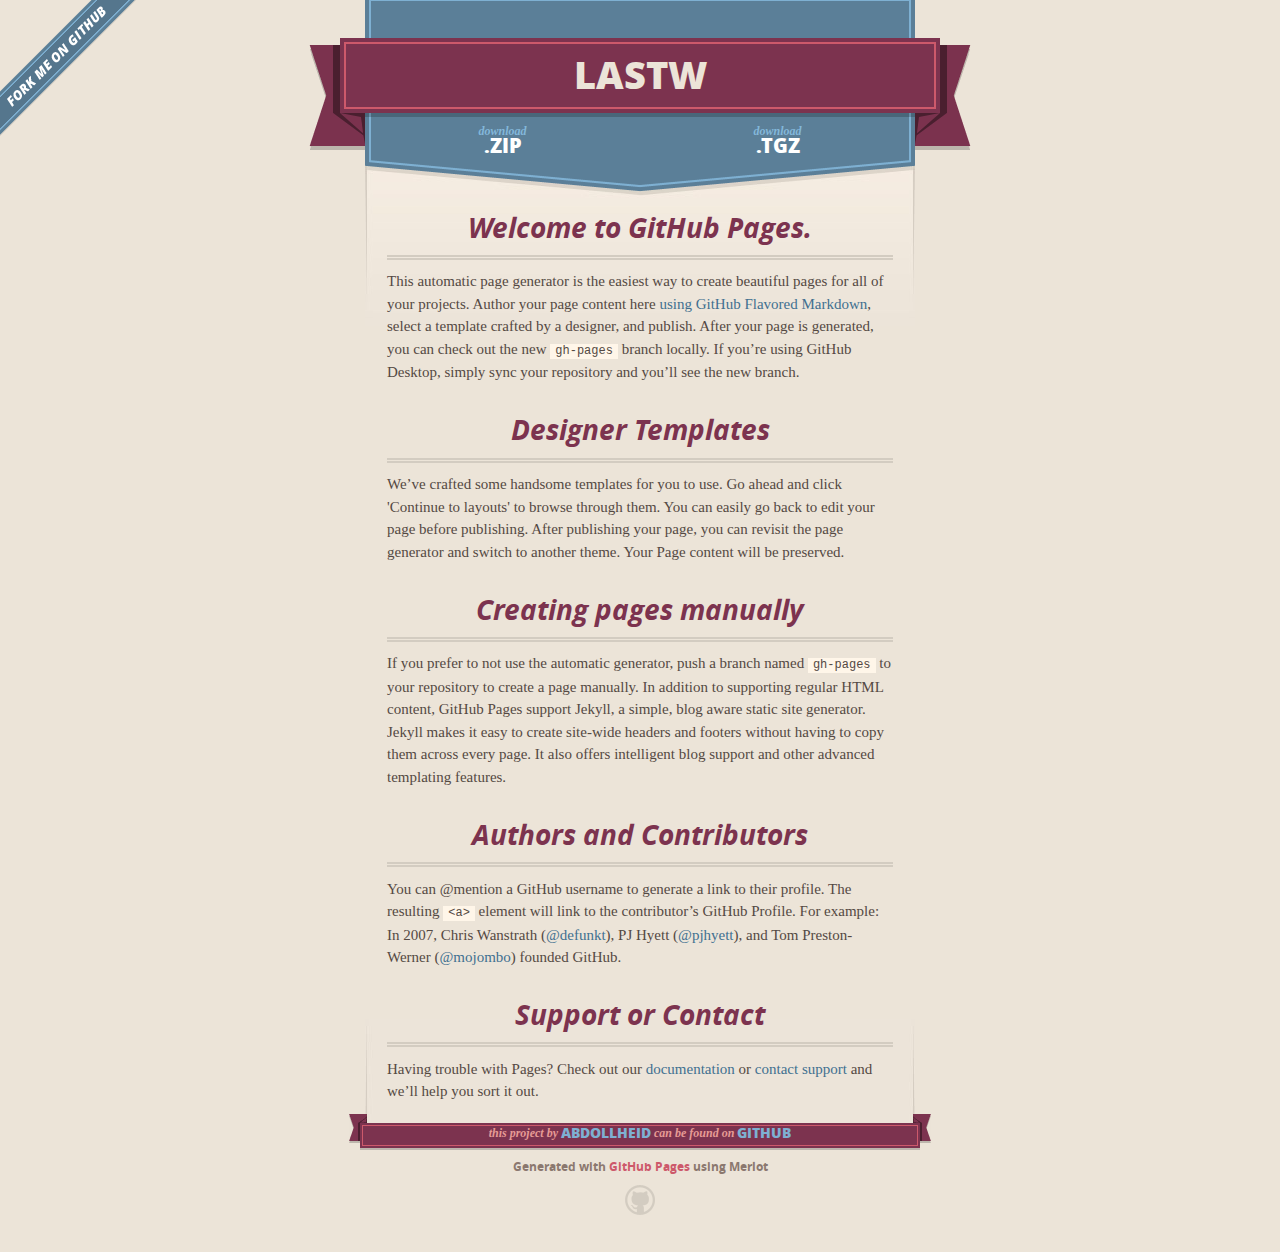
<file: index.html>
<!DOCTYPE html>
<html>
  <head>
    <meta charset='utf-8'>
    <meta http-equiv="X-UA-Compatible" content="chrome=1">
    <meta name="viewport" content="width=640">

    <link rel="stylesheet" href="stylesheets/core.css" media="screen">
    <link rel="stylesheet" href="stylesheets/mobile.css" media="handheld, only screen and (max-device-width:640px)">
    <link rel="stylesheet" href="stylesheets/github-light.css">

    <script type="text/javascript" src="javascripts/modernizr.js"></script>
    <script type="text/javascript" src="https://ajax.googleapis.com/ajax/libs/jquery/1.7.1/jquery.min.js"></script>
    <script type="text/javascript" src="javascripts/headsmart.min.js"></script>
    <script type="text/javascript">
      $(document).ready(function () {
        $('#main_content').headsmart()
      })
    </script>
    <title>lastW by abdollheid</title>
  </head>

  <body>
    <a id="forkme_banner" href="https://github.com/abdollheid/website">View on GitHub</a>
    <div class="shell">

      <header>
        <span class="ribbon-outer">
          <span class="ribbon-inner">
            <h1>lastW</h1>
            <h2></h2>
          </span>
          <span class="left-tail"></span>
          <span class="right-tail"></span>
        </span>
      </header>

      <section id="downloads">
        <span class="inner">
          <a href="https://github.com/abdollheid/website/zipball/master" class="zip"><em>download</em> .ZIP</a><a href="https://github.com/abdollheid/website/tarball/master" class="tgz"><em>download</em> .TGZ</a>
        </span>
      </section>


      <span class="banner-fix"></span>


      <section id="main_content">
        <h3>
<a id="welcome-to-github-pages" class="anchor" href="#welcome-to-github-pages" aria-hidden="true"><span aria-hidden="true" class="octicon octicon-link"></span></a>Welcome to GitHub Pages.</h3>

<p>This automatic page generator is the easiest way to create beautiful pages for all of your projects. Author your page content here <a href="https://guides.github.com/features/mastering-markdown/">using GitHub Flavored Markdown</a>, select a template crafted by a designer, and publish. After your page is generated, you can check out the new <code>gh-pages</code> branch locally. If you’re using GitHub Desktop, simply sync your repository and you’ll see the new branch.</p>

<h3>
<a id="designer-templates" class="anchor" href="#designer-templates" aria-hidden="true"><span aria-hidden="true" class="octicon octicon-link"></span></a>Designer Templates</h3>

<p>We’ve crafted some handsome templates for you to use. Go ahead and click 'Continue to layouts' to browse through them. You can easily go back to edit your page before publishing. After publishing your page, you can revisit the page generator and switch to another theme. Your Page content will be preserved.</p>

<h3>
<a id="creating-pages-manually" class="anchor" href="#creating-pages-manually" aria-hidden="true"><span aria-hidden="true" class="octicon octicon-link"></span></a>Creating pages manually</h3>

<p>If you prefer to not use the automatic generator, push a branch named <code>gh-pages</code> to your repository to create a page manually. In addition to supporting regular HTML content, GitHub Pages support Jekyll, a simple, blog aware static site generator. Jekyll makes it easy to create site-wide headers and footers without having to copy them across every page. It also offers intelligent blog support and other advanced templating features.</p>

<h3>
<a id="authors-and-contributors" class="anchor" href="#authors-and-contributors" aria-hidden="true"><span aria-hidden="true" class="octicon octicon-link"></span></a>Authors and Contributors</h3>

<p>You can @mention a GitHub username to generate a link to their profile. The resulting <code>&lt;a&gt;</code> element will link to the contributor’s GitHub Profile. For example: In 2007, Chris Wanstrath (<a href="https://github.com/defunkt" class="user-mention">@defunkt</a>), PJ Hyett (<a href="https://github.com/pjhyett" class="user-mention">@pjhyett</a>), and Tom Preston-Werner (<a href="https://github.com/mojombo" class="user-mention">@mojombo</a>) founded GitHub.</p>

<h3>
<a id="support-or-contact" class="anchor" href="#support-or-contact" aria-hidden="true"><span aria-hidden="true" class="octicon octicon-link"></span></a>Support or Contact</h3>

<p>Having trouble with Pages? Check out our <a href="https://help.github.com/pages">documentation</a> or <a href="https://github.com/contact">contact support</a> and we’ll help you sort it out.</p>
      </section>

      <footer>
        <span class="ribbon-outer">
          <span class="ribbon-inner">
            <p>this project by <a href="https://github.com/abdollheid">abdollheid</a> can be found on <a href="https://github.com/abdollheid/website">GitHub</a></p>
          </span>
          <span class="left-tail"></span>
          <span class="right-tail"></span>
        </span>
        <p>Generated with <a href="https://pages.github.com">GitHub Pages</a> using Merlot</p>
        <span class="octocat"></span>
      </footer>

    </div>

    
  </body>
</html>
</file>
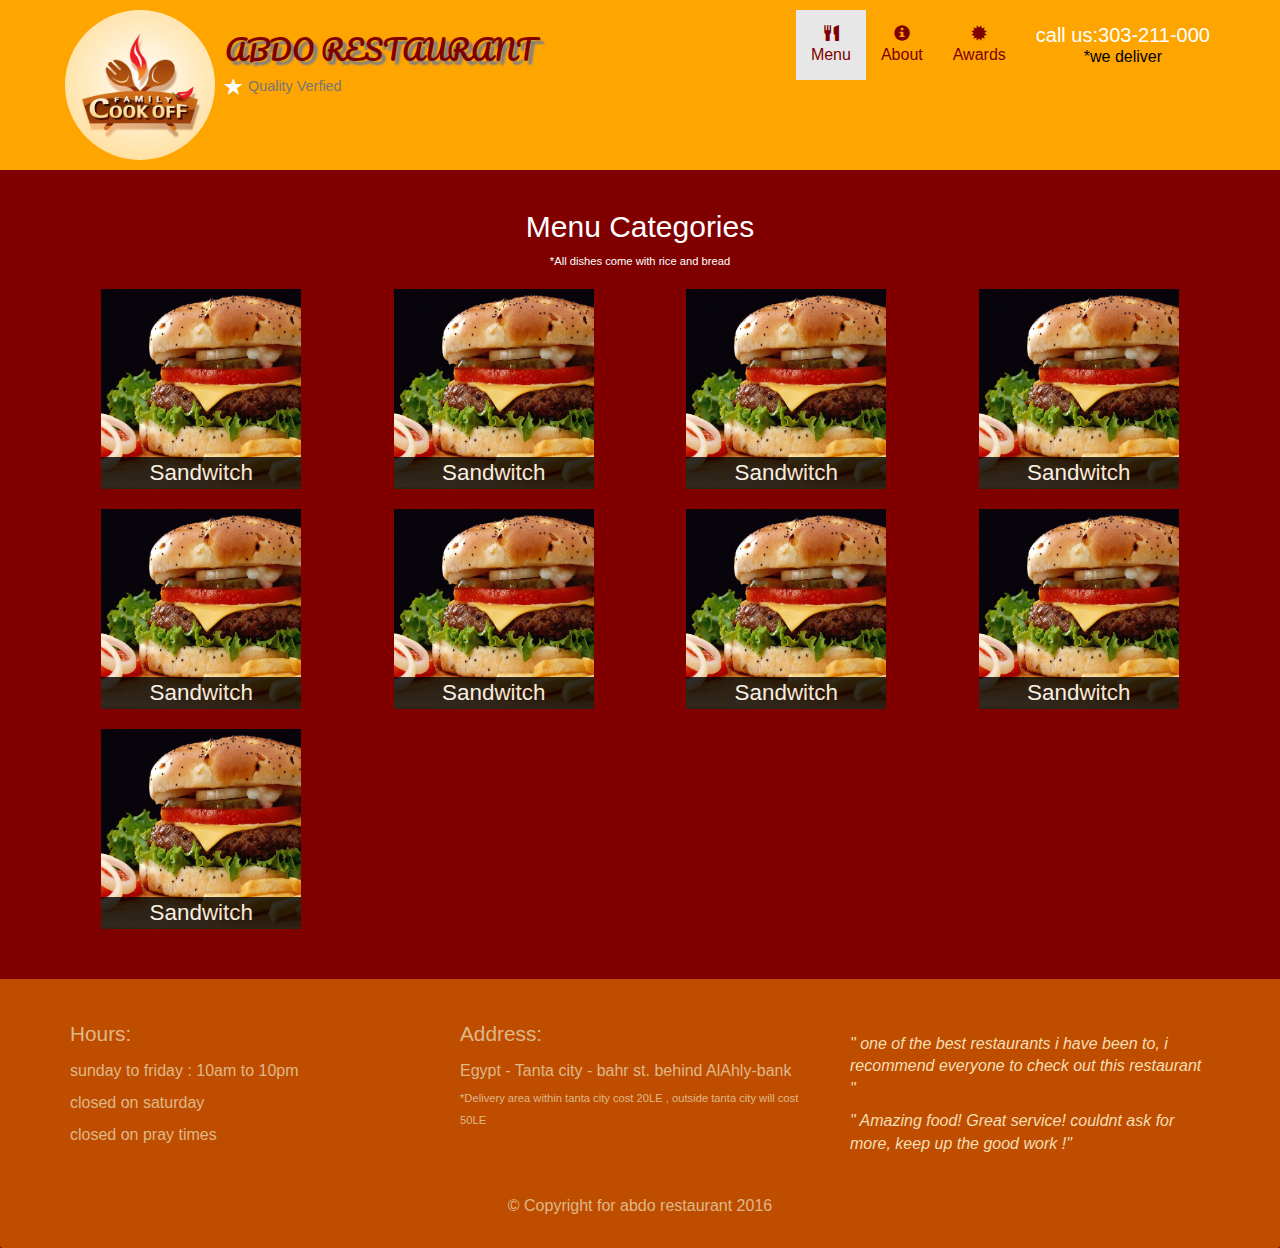
<file: menu.html>
<!DOCTYPE html>
<html lang="en">
    
    <head>
        <meta charset="utf-8">
        <meta http-equiv="X-UA-Compatible" content="IE=edge">
        <title>Abdo</title>
        <link rel="icon" href="screenshots/logo.jpg">
        <meta name="viewport" content="width=device-width , initial-scale=1">
        <link rel="stylesheet" href="css/bootstrap.min.css">
        <link rel="stylesheet" href="main.css">
        <link href="https://fonts.googleapis.com/css?family=Pacifico" rel="stylesheet">
        <link href="https://fonts.googleapis.com/css?family=Indie+Flower" rel="stylesheet">
    </head>
    <body>
       <header>
           <nav id="header-nav" class="navbar navbar-default">
               <div class="container">
               
               <div class="navbar-header">
                  <a href="index.html" class="visible-md visible-lg  pull-left">
                   <div id="website-logo" alt="logo">
                      
                   </div>
                   </a>
                   <div class="navbar-brand">
                       <a href="index.html">
                       <h1>abdo restaurant</h1></a>
                       <p><span id="star" class="glyphicon glyphicon-star" aria-hidden="true" alt="star"></span> <span id="verfied">Quality Verfied</span> </p>
                   
                   </div>
                    <button type="button" class="navbar-toggle collapsed" data-toggle="collapse" data-target="#collapsable-nav" aria-expanded="false">
                       <span class="sr-only">Toggle navigation</span>
                       <span class="icon-bar"></span>
                       <span class="icon-bar"></span>
                       <span class="icon-bar"></span>
                       <span class="icon-bar"></span>
                   </button>
                </div> 
                  <div id="collapsable-nav" class="collapse navbar-collapse">
                   <ul id="nav-list" class="nav navbar-nav navbar-right">
                        <li class="visible-xs " >
                         <a href="index.html">
                       <span class="glyphicon glyphicon-home" aria-hidden="true"></span>
                         <br class="hidden-xs">Home</a>
                       </li>
                     <li class="active">
                         <a href="menu.html">
                       <span class="glyphicon glyphicon-cutlery" aria-hidden="true"></span>
                         <br class="hidden-xs">Menu</a>
                       </li>
                       <li>
                           <a href="#">
                       <span class="glyphicon glyphicon-info-sign" aria-hidden="true"></span>
                         <br class="hidden-xs"> About
                       </a>
                       </li>
                       <li>
                           <a  href="#">
                       <span id="award" class="glyphicon glyphicon-certificate" aria-hidden="true"></span>
                         <br class="hidden-xs">Awards
                       </a>
                       </li>
                       <li id="phone" class="hidden-xs">
                       <a href="tel:333-333-333">
                          <span id="telephone"> call us:303-211-000</span><br><span id="we-deliver">*we deliver</span></a>
                       </li>
                      
                      </ul>
                   
                   
                   </div>
                  
               </div>
           
           
           </nav>
       
        
        </header>
        <div id="telephone-for-xs" class="visible-xs">
            <a class="btn" href="tel:333-333-333"><span class="glyphicon glyphicon-earphone" aria-hidden="true"></span>call us:303-211-000</a>
            </div>
        <div id="we-deliver-for-xs" class="visible-xs">
        <p>*we deliver</p>
        </div>
        
   
        <div id="main-content" class="container">
        
            <h2 id="menu-categories-title" class="text-center">Menu Categories</h2>
       
            <p id="h2-note" class="text-center">*All dishes come with rice and bread</p>
        
            <div id="menu-row" class="row">
           
                
            
                <a href="single-categoty.html">
               
                    <div id="an-item" class="col-md-3 col-sm-4 col-xs-6 col-xxs-12">
                      <div id="inner-item">
                          
                          <img src="screenshots/burger-sandwitch.jpg" width="200" height="200" alt="burger">
                          <span>Sandwitch</span>
                        
                          </div>
                            
                    </div>
                </a>
             
                <a href="single-categoty.html">
               
                    <div id="an-item" class="col-md-3 col-sm-4 col-xs-6 col-xxs-12">
                      <div id="inner-item">
                          
                          <img src="screenshots/burger-sandwitch.jpg" width="200" height="200" alt="burger">
                          <span>Sandwitch</span>
                        
                          </div>
                            
                    </div>
                </a>
                
                <a href="single-categoty.html">
               
                    <div id="an-item" class="col-md-3 col-sm-4 col-xs-6 col-xxs-12">
                      <div id="inner-item">
                          
                          <img src="screenshots/burger-sandwitch.jpg" width="200" height="200" alt="burger">
                          <span>Sandwitch</span>
                        
                          </div>
                            
                    </div>
                </a>
                
                <a href="single-categoty.html">
               
                    <div id="an-item" class="col-md-3 col-sm-4 col-xs-6 col-xxs-12">
                      <div id="inner-item">
                          
                          <img src="screenshots/burger-sandwitch.jpg" width="200" height="200" alt="burger">
                          <span>Sandwitch</span>
                        
                          </div>
                            
                    </div>
                </a>
                
                <a href="single-categoty.html">
               
                    <div id="an-item" class="col-md-3 col-sm-4 col-xs-6 col-xxs-12">
                      <div id="inner-item">
                          
                          <img src="screenshots/burger-sandwitch.jpg" width="200" height="200" alt="burger">
                          <span>Sandwitch</span>
                        
                          </div>
                            
                    </div>
                </a>
                
                <a href="single-categoty.html">
               
                    <div id="an-item" class="col-md-3 col-sm-4 col-xs-6 col-xxs-12">
                      <div id="inner-item">
                          
                          <img src="screenshots/burger-sandwitch.jpg" width="200" height="200" alt="burger">
                          <span>Sandwitch</span>
                        
                          </div>
                            
                    </div>
                </a>
                
                <a href="single-categoty.html">
               
                    <div id="an-item" class="col-md-3 col-sm-4 col-xs-6 col-xxs-12">
                      <div id="inner-item">
                          
                          <img src="screenshots/burger-sandwitch.jpg" width="200" height="200" alt="burger">
                          <span>Sandwitch</span>
                        
                          </div>
                            
                    </div>
                </a>
                
                <a href="single-categoty.html">
               
                    <div id="an-item" class="col-md-3 col-sm-4 col-xs-6 col-xxs-12">
                      <div id="inner-item">
                          
                          <img src="screenshots/burger-sandwitch.jpg" width="200" height="200" alt="burger">
                          <span>Sandwitch</span>
                        
                          </div>
                            
                    </div>
                </a>
                
                <a href="single-categoty.html">
               
                    <div id="an-item" class="col-md-3 col-sm-4 col-xs-6 col-xxs-12">
                      <div id="inner-item">
                          
                          <img src="screenshots/burger-sandwitch.jpg" width="200" height="200" alt="burger">
                          <span>Sandwitch</span>
                        
                          </div>
                            
                    </div>
                </a>
               
            </div>
            
        </div>
        
        
        
        
        
       
        <footer class="panel-footer">
            <div class="container">
                <div class="row">
            
                <section id="hours"  class="col-sm-4">
                    <span> Hours:</span><br>
                    sunday to friday : 10am to 10pm<br>
                    closed on saturday<br>
                    closed on pray times
                    <hr class="visible-xs">
                    
                    
            
                </section>
                
                
                <section id="address" class="col-sm-4">
                    <span> Address:</span><br>
                    Egypt - Tanta  city - bahr st.
                    behind AlAhly-bank 
                    <p>*Delivery area within tanta city cost 20LE , outside tanta city will cost 50LE </p>
                    <hr class="visible-xs">
                </section>
                
                
                <section id="customer-opnions" class="col-sm-4">
                    <p> " one of the best restaurants i have been to,  i recommend everyone to check out this restaurant " </p>
                    <p>" Amazing food! Great service! couldnt ask for more, keep up the good work !"</p>
                </section>
                
                
            </div>
            </div>
            <div id="copyright" class="text-center">&copy; Copyright for abdo restaurant 2016   </div>
            
        </footer> 
         
      
        <script src="js/jquery-3.1.0.min.js"></script>
          <script src="js/bootstrap.min.js"></script>
    
      </body>
</html>
</file>
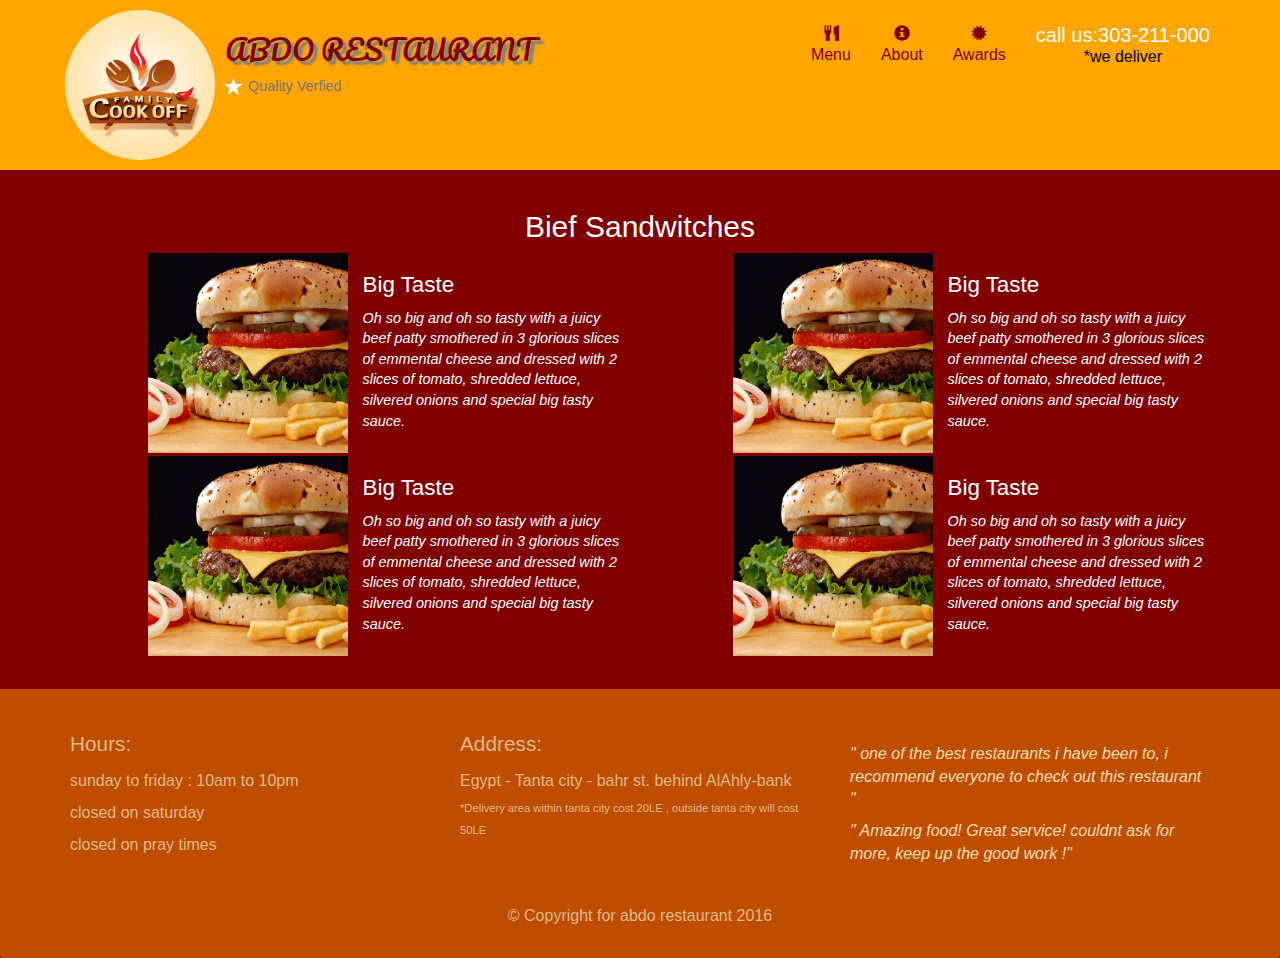
<file: single-categoty.html>
<!DOCTYPE html>
<html lang="en">
    
    <head>
        <meta charset="utf-8">
        <meta http-equiv="X-UA-Compatible" content="IE=edge">
        <title>Abdo</title>
        <link rel="icon" href="screenshots/logo.jpg">
        <meta name="viewport" content="width=device-width , intial-scale=1">
        <link rel="stylesheet" href="css/bootstrap.min.css">
        <link rel="stylesheet" href="main.css">
        <link href="https://fonts.googleapis.com/css?family=Pacifico" rel="stylesheet">
        <link href="https://fonts.googleapis.com/css?family=Indie+Flower" rel="stylesheet">
    </head>
    <body>
       <header>
           <nav id="header-nav" class="navbar navbar-default">
               <div class="container">
               
               <div class="navbar-header">
                  <a href="index.html" class="visible-md visible-lg  pull-left">
                   <div id="website-logo" alt="logo">
                      
                   </div>
                   </a>
                   <div class="navbar-brand">
                       <a href="index.html">
                       <h1>abdo restaurant</h1></a>
                       <p><span id="star" class="glyphicon glyphicon-star" aria-hidden="true" alt="star"></span> <span id="verfied">Quality Verfied</span> </p>
                   
                   </div>
                    <button type="button" class="navbar-toggle collapsed" data-toggle="collapse" data-target="#collapsable-nav" aria-expanded="false">
                       <span class="sr-only">Toggle navigation</span>
                       <span class="icon-bar"></span>
                       <span class="icon-bar"></span>
                       <span class="icon-bar"></span>
                       <span class="icon-bar"></span>
                   </button>
                </div> 
                  <div id="collapsable-nav" class="collapse navbar-collapse">
                   <ul id="nav-list" class="nav navbar-nav navbar-right">
                        <li class="visible-xs " >
                         <a href="index.html">
                       <span class="glyphicon glyphicon-home" aria-hidden="true"></span>
                         <br class="hidden-xs">Home</a>
                       </li>
                     <li>
                         <a href="menu.html">
                       <span class="glyphicon glyphicon-cutlery" aria-hidden="true"></span>
                         <br class="hidden-xs">Menu</a>
                       </li>
                       <li>
                           <a href="#">
                       <span class="glyphicon glyphicon-info-sign" aria-hidden="true"></span>
                         <br class="hidden-xs"> About
                       </a>
                       </li>
                       <li>
                           <a  href="#">
                       <span id="award" class="glyphicon glyphicon-certificate" aria-hidden="true"></span>
                         <br class="hidden-xs">Awards
                       </a>
                       </li>
                       <li id="phone" class="hidden-xs">
                       <a href="tel:333-333-333">
                          <span id="telephone"> call us:303-211-000</span><br><span id="we-deliver">*we deliver</span></a>
                       </li>
                      
                      </ul>
                   
                   
                   </div>
                  
               </div>
           
           
           </nav>
       
        
        </header>
        <div id="telephone-for-xs" class="visible-xs">
            <a class="btn" href="tel:333-333-333"><span class="glyphicon glyphicon-earphone" aria-hidden="true"></span>call us:303-211-000</a>
            </div>
        <div id="we-deliver-for-xs" class="visible-xs">
        <p>*we deliver</p>
        </div>
        
        <div id="main-content" class="container">
            <h2  class="text-center">Bief Sandwitches</h2>
            <div id="row" class="row">
                <div id="out-holder" class="col-md-6">
                    <div id="row" class="row">
                       <div id="inner-holder-image"  class="col-md-6 col-sm-4">
                          <div id="image-holder">
                           <img src="screenshots/burger-sandwitch.jpg" width="200" height="200" alt="burger-sandwitch">      
                           </div>
                        
                        </div>
                        <div id="inner-holder-text" class="col-md-6 col-sm-8">
                        
                        <h3>Big Taste</h3>
                        <p>Oh so big and oh so tasty with a juicy beef patty smothered in 3 glorious slices of emmental cheese and dressed with 2 slices of tomato, shredded lettuce, silvered onions and special big tasty sauce. </p>
                        </div>
                        
                    </div>
                      <div>
                 <span id="hr" class="visible-xs"><hr></span>
                        </div>
                
                </div>
                <div id="out-holder" class="col-md-6">
                     <div id="row"  class="row">
                       <div id="inner-holder-image"  class="col-md-6 col-sm-4">
                          <div id="image-holder">
                           <img src="screenshots/burger-sandwitch.jpg" width="200" height="200" alt="burger-sandwitch">      
                           </div>
                        
                        </div>
                        <div id="inner-holder-text" class="col-md-6 col-sm-8">
                        
                        <h3>Big Taste</h3>
                        <p>Oh so big and oh so tasty with a juicy beef patty smothered in 3 glorious slices of emmental cheese and dressed with 2 slices of tomato, shredded lettuce, silvered onions and special big tasty sauce. </p>
                        </div>
                        
                    </div>
                <div>
                 <span id="hr" class="visible-xs"><hr></span>
                        </div>
                </div>
            
            
            </div>
            
             <div id="row" class="row">
                <div id="out-holder" class="col-md-6">
                    <div id="row" class="row">
                       <div id="inner-holder-image"  class="col-md-6 col-sm-4">
                          <div id="image-holder">
                           <img src="screenshots/burger-sandwitch.jpg" width="200" height="200" alt="burger-sandwitch">      
                           </div>
                        
                        </div>
                        <div id="inner-holder-text" class="col-md-6 col-sm-8">
                        
                        <h3>Big Taste</h3>
                        <p>Oh so big and oh so tasty with a juicy beef patty smothered in 3 glorious slices of emmental cheese and dressed with 2 slices of tomato, shredded lettuce, silvered onions and special big tasty sauce. </p>
                        </div>
                        
                    </div>
                        
                 <div>
                 <span id="hr" class="visible-xs"><hr></span>
                        </div>
                </div>
                <div id="out-holder" class="col-md-6">
                     <div id="row" class="row">
                       <div id="inner-holder-image"  class="col-md-6 col-sm-4">
                          <div id="image-holder">
                           <img src="screenshots/burger-sandwitch.jpg" width="200" height="200" alt="burger-sandwitch">      
                           </div>
                        
                        </div>
                        <div id="inner-holder-text" class="col-md-6 col-sm-8">
                        
                        <h3>Big Taste</h3>
                        <p>Oh so big and oh so tasty with a juicy beef patty smothered in 3 glorious slices of emmental cheese and dressed with 2 slices of tomato, shredded lettuce, silvered onions and special big tasty sauce. </p>
                        </div>
                        
                    </div>
                   
                </div>
            
            
            </div>
        
        
        
        </div>
        
          
        
        
        
        
        
       
        <footer class="panel-footer">
            <div class="container">
                <div class="row">
            
                <section id="hours"  class="col-sm-4">
                    <span> Hours:</span><br>
                    sunday to friday : 10am to 10pm<br>
                    closed on saturday<br>
                    closed on pray times
                    <hr class="visible-xs">
                    
                    
            
                </section>
                
                
                <section id="address" class="col-sm-4">
                    <span> Address:</span><br>
                    Egypt - Tanta  city - bahr st.
                    behind AlAhly-bank 
                    <p>*Delivery area within tanta city cost 20LE , outside tanta city will cost 50LE </p>
                    <hr class="visible-xs">
                </section>
                
                
                <section id="customer-opnions" class="col-sm-4">
                    <p> " one of the best restaurants i have been to,  i recommend everyone to check out this restaurant " </p>
                    <p>" Amazing food! Great service! couldnt ask for more, keep up the good work !"</p>
                </section>
                
                
            </div>
            </div>
            <div id="copyright" class="text-center">&copy; Copyright for abdo restaurant 2016   </div>
            
        </footer>
         
      
        <script src="js/jquery-3.1.0.min.js"></script>
          <script src="js/bootstrap.min.js"></script>
       
      </body>
</html>
</file>
<file: stylesheets/core.css>
@import url("screen.css");
@import url("non-screen.css") handheld;
@import url("non-screen.css") only screen and (max-device-width:640px);
</file>
<file: stylesheets/mobile.css>
/* Generated by Font Squirrel (http://www.fontsquirrel.com) on February 9, 2012 */


@font-face {
  font-family: 'Open Sans';
  src: url('../fonts/opensans-regular-webfont.eot');
  src: url('../fonts/opensans-regular-webfont.eot?#iefix') format('embedded-opentype'),
       url('../fonts/opensans-regular-webfont.woff') format('woff'),
       url('../fonts/opensans-regular-webfont.ttf') format('truetype'),
       url('../fonts/opensans-regular-webfont.svg#OpenSansRegular') format('svg');
  font-weight: normal;
  font-style: normal;
}

@font-face {
  font-family: 'Open Sans';
  src: url('../fonts/opensans-italic-webfont.eot');
  src: url('../fonts/opensans-italic-webfont.eot?#iefix') format('embedded-opentype'),
       url('../fonts/opensans-italic-webfont.woff') format('woff'),
       url('../fonts/opensans-italic-webfont.ttf') format('truetype'),
       url('../fonts/opensans-italic-webfont.svg#OpenSansItalic') format('svg');
  font-weight: normal;
  font-style: italic;
}

@font-face {
  font-family: 'Open Sans';
  src: url('../fonts/opensans-bold-webfont.eot');
  src: url('../fonts/opensans-bold-webfont.eot?#iefix') format('embedded-opentype'),
       url('../fonts/opensans-bold-webfont.woff') format('woff'),
       url('../fonts/opensans-bold-webfont.ttf') format('truetype'),
       url('../fonts/opensans-bold-webfont.svg#OpenSansBold') format('svg');
  font-weight: bold;
  font-style: normal;
}

@font-face {
  font-family: 'Open Sans';
  src: url('../fonts/opensans-bolditalic-webfont.eot');
  src: url('../fonts/opensans-bolditalic-webfont.eot?#iefix') format('embedded-opentype'),
       url('../fonts/opensans-bolditalic-webfont.woff') format('woff'),
       url('../fonts/opensans-bolditalic-webfont.ttf') format('truetype'),
       url('../fonts/opensans-bolditalic-webfont.svg#OpenSansBoldItalic') format('svg');
  font-weight: bold;
  font-style: italic;
}

@font-face {
  font-family: 'Open Sans';
  src: url('../fonts/opensans-extrabold-webfont.eot');
  src: url('../fonts/opensans-extrabold-webfont.eot?#iefix') format('embedded-opentype'),
       url('../fonts/opensans-extrabold-webfont.woff') format('woff'),
       url('../fonts/opensans-extrabold-webfont.ttf') format('truetype'),
       url('../fonts/opensans-extrabold-webfont.svg#OpenSansExtrabold') format('svg');
  font-weight: bolder;
  font-style: normal;
}


/* http://meyerweb.com/eric/tools/css/reset/ 
   v2.0 | 20110126
   License: none (public domain)
*/

html, body, div, span, applet, object, iframe,
h1, h2, h3, h4, h5, h6, p, blockquote, pre,
a, abbr, acronym, address, big, cite, code,
del, dfn, em, img, ins, kbd, q, s, samp,
small, strike, strong, sub, sup, tt, var,
b, u, i, center,
dl, dt, dd, ol, ul, li,
fieldset, form, label, legend,
table, caption, tbody, tfoot, thead, tr, th, td,
article, aside, canvas, details, embed, 
figure, figcaption, footer, header, hgroup, 
menu, nav, output, ruby, section, summary,
time, mark, audio, video {
  margin: 0;
  padding: 0;
  border: 0;
  font-size: 100%;
  font: inherit;
  vertical-align: baseline;
}
/* HTML5 display-role reset for older browsers */
article, aside, details, figcaption, figure, 
footer, header, hgroup, menu, nav, section {
  display: block;
}
body {
  line-height: 1;
}
ol, ul {
  list-style: none;
}
blockquote, q {
  quotes: none;
}
blockquote:before, blockquote:after,
q:before, q:after {
  content: '';
  content: none;
}
table {
  border-collapse: collapse;
  border-spacing: 0;
}

header, footer, section {
  display: block;
  position: relative;
}

/* STYLES */

div.shell {
  display: block;
  width: 640px;
  margin: 0 auto;
}

a#forkme_banner {
  display: none;
}

/* header */

header {
  position: relative;
  z-index: 2;
  margin: 0;
  max-width: 640px;
  top: 51px;
}

header span.ribbon-inner {
  position: relative;
  display: block;
  background-color: #cd596b;
  border: 8px solid #7c334f;
  padding: 6px;
  z-index: 1;
}

header span.left-tail, header span.right-tail {
  position: relative;
  display: block;
  width: 19px;
  height: 10px;
  background: transparent url(../images/ribbon-tail-sprite-2x.png) 0 0 no-repeat;
  position: absolute;
  bottom: -10px;
  z-index: 0;
}

header span.left-tail {
  background-position: 0 0;
  left: 0;
}

header span.right-tail {
  background-position: -19px 0;
  right: 0;
}

header h1 {
  background-color: #7c334f;
  font-size: 2em;
  font-weight: bolder;
  font-style: normal;
  text-transform: uppercase;
  color: #ece4d8;
  text-align: center;
  line-height:1;  
  padding: 14px 20px 0;
}

header h2 {
  background-color: #7c334f;
  font: bold italic .85em/1.5 Georgia, Times, “Times New Roman”, serif;
  color: #e69b95;
  padding-bottom: 14px;
  margin-top: -3px;
  text-align: center;
}

section#downloads {
  position: relative;
  display: block;
  height: 171px;
  width: 602px;
  padding-bottom: 150px;
  margin: 51px auto -250px;
  z-index: 1;
  background: transparent url(../images/shield.png) center 0 no-repeat;
}

section#downloads a {
  display: none;
}

span.banner-fix {
  background: transparent url(../images/shield-fallback.png) center top no-repeat;
  display: block;
  height: 31px;
  position: absolute;
  width: 640px;
  top: 20px;

}

section#main_content {
  z-index: 2;
  padding: 20px 40px 0;
  min-height:185px;
}

/* footer */

footer {
  background: none;
  padding-top: 104px;
  margin: -94px auto 40px;
  max-width:640px;
  text-align: center;
}

footer span.ribbon-outer {
  display: block;
  position: relative;
  border-bottom: 2px solid #bdb6ad;
}

footer span.ribbon-inner {
  position: relative;
  display: block;
  background-color: #cd596b;
  border: 8px solid #7c334f;
  padding: 6px;
  z-index: 1;
}

footer p {
  font-family: 'Open Sans', sans-serif;
  font-weight: bold;
  font-size: .6em;
  color: #8b786f;
}

footer a {
  color: #cd596b;
}

footer span.ribbon-inner p {
  background-color: #7c334f;
  margin: 0;
  color: #e69b95;
  font: bold italic 22px/1 Georgia, Times, “Times New Roman”, serif;
  height: auto;
  line-height: 1.1;
  padding: 20px 0px 10px;
}

footer span.ribbon-inner a {
  display: block;
  position: relative;
  bottom: 0;
  color: #7eb0d2;
  font-family: 'Open Sans', sans-serif;
  text-transform: uppercase;
  font-style: normal;
  font-weight: bolder;
  font-size: 38px;
  padding-bottom: 10px;
}

footer span.ribbon-inner a:hover {
  color: #7eb0d2;
}

footer span.left-tail, footer span.right-tail {
  position: relative;
  display: block;
  width: 23px;
  height: 126px;
  background: transparent url(../images/small-ribbon-tail-sprite-2x.png) 0 0 no-repeat;
  position: absolute;
  top: -126px;
  z-index: 0;
}

footer span.left-tail {
  background-position: 0 0;
  left: 0;
}

footer span.right-tail {
  background-position: -23px 0;
  right: 0;
}

footer span.octocat {
  background: transparent url(../images/octocat-2x.png) 0 0 no-repeat;
  display: block;
  width: 60px;
  height: 60px;
  margin: 20px auto 0;}

/* content */

body {
  background: #ece4d8;
  font: normal normal 30px/1.5 Georgia, Palatino,” Palatino Linotype”, Times, “Times New Roman”, serif;
  color: #544943;
  -webkit-font-smoothing: antialiased;
}

a, a:hover {
  color: #417090;
}

a {
  text-decoration: none;
}

a:hover {
  text-decoration: underline;
}

h1,h2,h3,h4,h5,h6 {
  font-family: 'Open Sans', sans-serif;
  font-weight: bold;
}

p {
  margin: .7em 0 0;
}

strong {
  font-weight: bold;
}

em {
  font-style: italic;
}

ol {
  margin: .7em 0;
  list-style-type: decimal;
  padding-left: 1.35em;
}

ul {
  margin: .7em 0;
  padding-left: 1.35em;
}

ul li {
  padding-left: 20px;
  background: transparent url(../images/chevron-2x.png) left 15px no-repeat;
}

blockquote {
  font-family: 'Open Sans', sans-serif;
  margin: 20px 0;
  color: #8b786f;
  padding-left: 1.35em;
  background: transparent url('../images/blockquote-gfx-2x.png') 0 8px no-repeat;
}

img {
  -webkit-box-shadow: 0px 4px 0px #bdb6ad;
  -moz-box-shadow: 0px 4px 0px #bdb6ad;
  box-shadow: 0px 4px 0px #bdb6ad;
  border: 4px solid #fff6e9;
  max-width: 556px;
}

hr {
  border: none;
  outline: none;
  height: 42px;
  background: transparent url('../images/hr-2x.jpg') center center repeat-x;
  margin: 0 0 20px;
}

code {
  background: #fff6e9;
  font: normal normal .9em/1.7 "Lucida Sans Typewriter", "Lucida Console", Monaco, "Bitstream Vera Sans Mono", monospace;
  padding: 0 5px 1px;
}

pre {
  margin: 10px 0 20px;
  padding: .7em;
  background: #fff6e9;
  border-bottom: 4px solid #bdb6ad;
  font: normal normal .9em/1.7 "Lucida Sans Typewriter", "Lucida Console", Monaco, "Bitstream Vera Sans Mono", monospace;
  overflow: auto;
}

table {
  background: #fff6e9;
  display: table;
  width: 100%;
  border-collapse: separate;
  border-bottom: 4px solid #bdb6ad;
  margin: 10px 0;
}

tr {
  display: table-row;
}

th {
  display: table-cell;
  padding: 2px 10px;
  border: solid #ece4d8;
  border-width: 0 4px 4px 0;
  color: #cd596b;
  font-family: 'Open Sans', sans-serif;
  font-weight: bold;
  font-size: .85em;
}

td {
  display: table-cell;
  padding: 0 .7em;
  border: solid #ece4d8;
  border-width: 0 4px 4px 0;
}

td:last-child, th:last-child {
  border-right: none;
}

tr:last-child td {
  border-bottom: none;
}

dl {
  margin: .7em 0 20px;
}

dt {
  font-family: 'Open Sans', sans-serif;
  font-weight: bold;
}

dd {
  padding-left: 1.35em;
}

dd p:first-child {
  margin-top: 0;
}

/* Content based headers */

#main_content > .header-level-1:first-child,
#main_content > .header-level-2:first-child,
#main_content > .header-level-3:first-child,
#main_content > .header-level-4:first-child,
#main_content > .header-level-5:first-child,
#main_content > .header-level-6:first-child {
  margin-top: 0;
}

.header-level-1 {
  font-size: 1.85em;
  border-bottom: .2em double #d3ccc1;
  color: #7c334f;
  text-align: center;
  font-style: italic;
  margin: 1.1em 0 .38em;
  line-height: 1.2;
  padding-bottom: 10px
}

.header-level-2 {
  font-size: 1.58em;
  color: #7c334f;
  margin: .95em 0 .5em;
  border-bottom: .1em solid #D3CCC1;
  line-height: 1.2;
  padding-bottom: 10px
}

.header-level-3 {
  margin: 20px 0 10px;
  font-size: 1.45em;
}

.header-level-4 {
  margin: .6em 0;
  font-size: 1.2em;
  color: #cd596b;
}

.header-level-5 {
  margin: .7em 0;
  font-size: 1em;
  color: #8b786f;
}

.header-level-6 {
  margin: .8em 0;
  font-size: .85em;
  font-style: italic;
}
</file>
<file: stylesheets/github-light.css>
/*
The MIT License (MIT)

Copyright (c) 2016 GitHub, Inc.

Permission is hereby granted, free of charge, to any person obtaining a copy
of this software and associated documentation files (the "Software"), to deal
in the Software without restriction, including without limitation the rights
to use, copy, modify, merge, publish, distribute, sublicense, and/or sell
copies of the Software, and to permit persons to whom the Software is
furnished to do so, subject to the following conditions:

The above copyright notice and this permission notice shall be included in all
copies or substantial portions of the Software.

THE SOFTWARE IS PROVIDED "AS IS", WITHOUT WARRANTY OF ANY KIND, EXPRESS OR
IMPLIED, INCLUDING BUT NOT LIMITED TO THE WARRANTIES OF MERCHANTABILITY,
FITNESS FOR A PARTICULAR PURPOSE AND NONINFRINGEMENT. IN NO EVENT SHALL THE
AUTHORS OR COPYRIGHT HOLDERS BE LIABLE FOR ANY CLAIM, DAMAGES OR OTHER
LIABILITY, WHETHER IN AN ACTION OF CONTRACT, TORT OR OTHERWISE, ARISING FROM,
OUT OF OR IN CONNECTION WITH THE SOFTWARE OR THE USE OR OTHER DEALINGS IN THE
SOFTWARE.

*/

.pl-c /* comment */ {
  color: #969896;
}

.pl-c1 /* constant, variable.other.constant, support, meta.property-name, support.constant, support.variable, meta.module-reference, markup.raw, meta.diff.header */,
.pl-s .pl-v /* string variable */ {
  color: #0086b3;
}

.pl-e /* entity */,
.pl-en /* entity.name */ {
  color: #795da3;
}

.pl-smi /* variable.parameter.function, storage.modifier.package, storage.modifier.import, storage.type.java, variable.other */,
.pl-s .pl-s1 /* string source */ {
  color: #333;
}

.pl-ent /* entity.name.tag */ {
  color: #63a35c;
}

.pl-k /* keyword, storage, storage.type */ {
  color: #a71d5d;
}

.pl-s /* string */,
.pl-pds /* punctuation.definition.string, string.regexp.character-class */,
.pl-s .pl-pse .pl-s1 /* string punctuation.section.embedded source */,
.pl-sr /* string.regexp */,
.pl-sr .pl-cce /* string.regexp constant.character.escape */,
.pl-sr .pl-sre /* string.regexp source.ruby.embedded */,
.pl-sr .pl-sra /* string.regexp string.regexp.arbitrary-repitition */ {
  color: #183691;
}

.pl-v /* variable */ {
  color: #ed6a43;
}

.pl-id /* invalid.deprecated */ {
  color: #b52a1d;
}

.pl-ii /* invalid.illegal */ {
  color: #f8f8f8;
  background-color: #b52a1d;
}

.pl-sr .pl-cce /* string.regexp constant.character.escape */ {
  font-weight: bold;
  color: #63a35c;
}

.pl-ml /* markup.list */ {
  color: #693a17;
}

.pl-mh /* markup.heading */,
.pl-mh .pl-en /* markup.heading entity.name */,
.pl-ms /* meta.separator */ {
  font-weight: bold;
  color: #1d3e81;
}

.pl-mq /* markup.quote */ {
  color: #008080;
}

.pl-mi /* markup.italic */ {
  font-style: italic;
  color: #333;
}

.pl-mb /* markup.bold */ {
  font-weight: bold;
  color: #333;
}

.pl-md /* markup.deleted, meta.diff.header.from-file */ {
  color: #bd2c00;
  background-color: #ffecec;
}

.pl-mi1 /* markup.inserted, meta.diff.header.to-file */ {
  color: #55a532;
  background-color: #eaffea;
}

.pl-mdr /* meta.diff.range */ {
  font-weight: bold;
  color: #795da3;
}

.pl-mo /* meta.output */ {
  color: #1d3e81;
}
</file>
<file: main.css>
body{
 background-color:maroon;
    font-size:16px;
   
}
#h1{
    
}
.navbar{
    background-color:orange;
    border-radius: 0;
    border: none;
  
}
#website-logo{
    background-image: url(screenshots/logo.jpg);
    background-repeat: no-repeat;
    width: 150px;
    height: 150px;
    background-position: center;
    background-size: cover;
    border-radius: 50%;
    margin: 10px;
     
}
h1{
    font-size: 1.5em;
   font-family: 'Pacifico', cursive;
    color: maroon;
    margin-top: 20px;
    margin-bottom: 10px;
    text-shadow: 4px 4px 2px gray;
    text-transform: uppercase;
}
#star{
    color: white;
    vertical-align: middle;
    
}
.navbar-brand a:hover , .navbar-brand a:focus{
    text-decoration: none;
}
#verfied{
    vertical-align: middle;
    font-size: .8em;
    
}

#telephone{
    color:white;
    font-size:20px;
}
#telephone:hover{
    color:green
}
#phone{
    text-align: right;  
}
#nav-list{
    margin-top: 10px;
    
}
#nav-list a {
    color: maroon;
    text-align: center;
}
#nav-list a:hover{
    color:white;
}
#we-deliver{
    color:black;
}
.icon-bar,.navbar-header button.navbar-toggle{
    border:1px solid maroon;
}
.navbar-toggle{
    clear: both;
    margin-top: -30px;
} 
#telephone-for-xs{
    
    text-align: center;
   
   
    
}
header .container{
    padding-right: 0px;
    padding-left: 0px;
}
#telephone-for-xs a {
    color: maroon;
    background-color: orange;
    font-size: 3.7vw;
    padding: 10px;
    width: 80vw;
    border: 2px solid white;
    
}
header .container .navbar-header{
        margin-right:0px;
         margin-left: 0px;
    }
   
#telephone-for-xs  a:hover {
  color:green;
}
#telephone-for-xs span{
   padding-right: 10px;
}
#we-deliver-for-xs{
    text-align: right;
    width:80vw;
    margin: auto;
    padding-right: 7px;
    color: white;
    font-size: 2vw;
    font-family: 'Indie Flower', cursive; 
}
#map-tile , #special-tile , #menu-tile {
    height:250px;
    width: 100%;
    margin-bottom: 15px;
    position: relative;
    border: 1px solid maroon;
    overflow: hidden; /* should be hidden for iframe*/
    
    
}
#map-tile:hover , #special-tile:hover , #menu-tile:hover {
    box-shadow: 3px 3px 15px orange;
}
#menu-tile { 
    background:url("screenshots/menu12.jpg") no-repeat;
    background-position: center;
    background-size:cover;
    
        
}

#special-tile {
    background:url("screenshots/burger-sandwitch.jpg") no-repeat;
    background-position: center;
    background-size:cover;
}
#home-tiles span { 
    background-color: black;
    color: white;
    width: 100%;
    position: absolute;
    right: 0;
    bottom: 0;
    text-align: center;
    opacity: .7;
    font-size: 1.5em;
    

}
.panel-footer{
    
    margin-top: 30px;
    padding-top: 34px;
    padding-bottom: 30px;
    background-color: #BF4D00;
    border: none;
}
footer{
    color: burlywood;
}
#hours , #address { 
line-height: 2;
}
#hours span , #address span{
    font-size: 1.3em;
    
}
#customer-opnions{
    color:wheat;
    line-height: 1.4;
    font-style:italic;
    padding-top: 20px;
    
    
}
#address p { 
font-size: .7em;
    
}
#copyright{
    
margin: 30px 0 0 0;    
}



#menu-categories{
    color: white;
    line-height: .5;
    margin-top: 20px;
}
#h2-note {
color: white;
    margin-bottom: 20px;
    font-size: .7em;
}


#an-item{
    
   margin-bottom: 20px;
   
}
#inner-item{
    
    width:200px;
    position: relative;
    height: 200px;
    margin: auto;

}
#inner-item:hover { 
box-shadow: 2px 2px 20px orange; 

}

#an-item span { 
    position: absolute;
    width: 100%;
    bottom: 0;
    right: 0;   
    text-align: center;
    color: white;
    font-size: 1.4em;
    background-color: black;
    opacity: .8;

}


#main-content h2 {
        color: white;
   
}


#out-holder { 
    
 margin-bottom: 15px;
    
}
#inner-holder-image{ 
    

    position: relative;
    
    
    
}
#inner-holder-image img{
    
    position: absolute;
    right: 0;
}
#inner-holder-text{
   
    padding-right: 20px;
    color: white;
        
   
}
#inner-holder-text h3{
    font-size: 1.4em;
    
}
#inner-holder-text p {
    font-size: .9em;
    font-style: italic;
    
}
#image-holder{ 

    width: 200px;
    margin: auto;
    overflow: hidden;
    
}
#out-holder hr{ 
    width: 60%;
}


/* last normal */
/*  for large screens -desktop */
@media (min-width:1200px){
    .container .jumbotron {
        background: url(screenshots/jumberton/inside.jpg) no-repeat;
        height: 660px;
        background-position: center;
        background-size: cover;
        box-shadow: 0 0 50px orange;
        
    }
    
   
    /* last lg */
    
}
/*  for medium screens -desktop  */
@media (min-width:992px)and (max-width:1199px){
     .container .jumbotron {
        background: url(screenshots/jumberton/inside-%20l1.jpg) no-repeat;
        height: 650px;/*temp value this should be fixed*/
        background-position: center;
        background-size: cover;
        box-shadow: 0 0 50px orange;
        
    } 
   
   
    /* last md */
}
/*  for medium screens  -tablet*/
@media(min-width:768px)and (max-width:991px){
     .container .jumbotron {
        background: url(screenshots/jumberton/inside.jpg) no-repeat;
        height: 600px;
        background-position: center;
        background-size: cover;
        box-shadow: 0 0 50px orange;
        
    }
    .navbar-brand{
        position: relative;
        bottom: 20px;
        
      
    }
    #out-holder{
        height: 200px;
    }
    
    
    /* last sm */
}
/*  for extra small screens  -phone*/
@media (min-width:601px)and (max-width:767px){
    .navbar-brand{
        position: relative;
        bottom: 15px;
        height: 80px;
        margin-left: 30px;
        
      
    }
    .navbar-brand h1{
        font-size: 5vw;
    }
    header .container .navbar-header{
        margin-right:0px;
         margin-left: 0px;
    }
   
    .navbar-toggle{
        position:relative   ;
        top:-25px;
        
     
    }
    #collapsable-nav span{
        margin-right: 5px;
        font-size: 1em;
    }
    #award{
        margin-left: 10px;
        padding-right: -200px;
    }
    
    
     .container .jumbotron {
         box-shadow: 0 0 50px orange;
         padding: 0px;
        
    }
    #menu-tile , #special-tile , #map-tile {
       width:400px;
        margin: auto;
        margin-bottom: 15px;
        
    }
    footer  section {
        text-align: center;
        
}
   
    
  .navbar{
        overflow: hidden;
       
    }
    #inner-holder-text {
        text-align: center;
    }
    #inner-holder-image img{
    
    position: relative;
    right: 0;
}
    /* last xs */
    
    
}
/*  for extremly small screens  -small phones*/
@media (max-width:600px){
    
    .navbar-brand{
        position: relative;
        bottom: 15px;
        height: 65px;
        margin-left: 20px;
        
    }
     .navbar-brand h1{
        font-size: 5vw;
    }
     header .container .navbar-header{
        margin-right:0px;
         margin-left: 0px;
    }
      .navbar-toggle{
        position:relative;
        top:-13px;
        
          
       
    
    }
     .container .jumbotron {
       box-shadow: 0 0 50px orange;
        padding: 0px;
        
    }
      #menu-tile , #special-tile , #map-tile {
       width:250px;
        margin: auto;
        margin-bottom: 15px;
        
    }
     footer  section {
        text-align: center;
        
}
    .navbar{
        overflow: hidden;
      }
    .col-xxs-12{  
        position: relative;
        padding-left: 15px;
        padding-right: 15px;
        float: left;
        width: 100%;
            min-height: 1px;
    }
    
    #inner-holder-image img{
    
    position: relative;
    right: 0;
}
    
/* last xxs */
      
}
</file>
